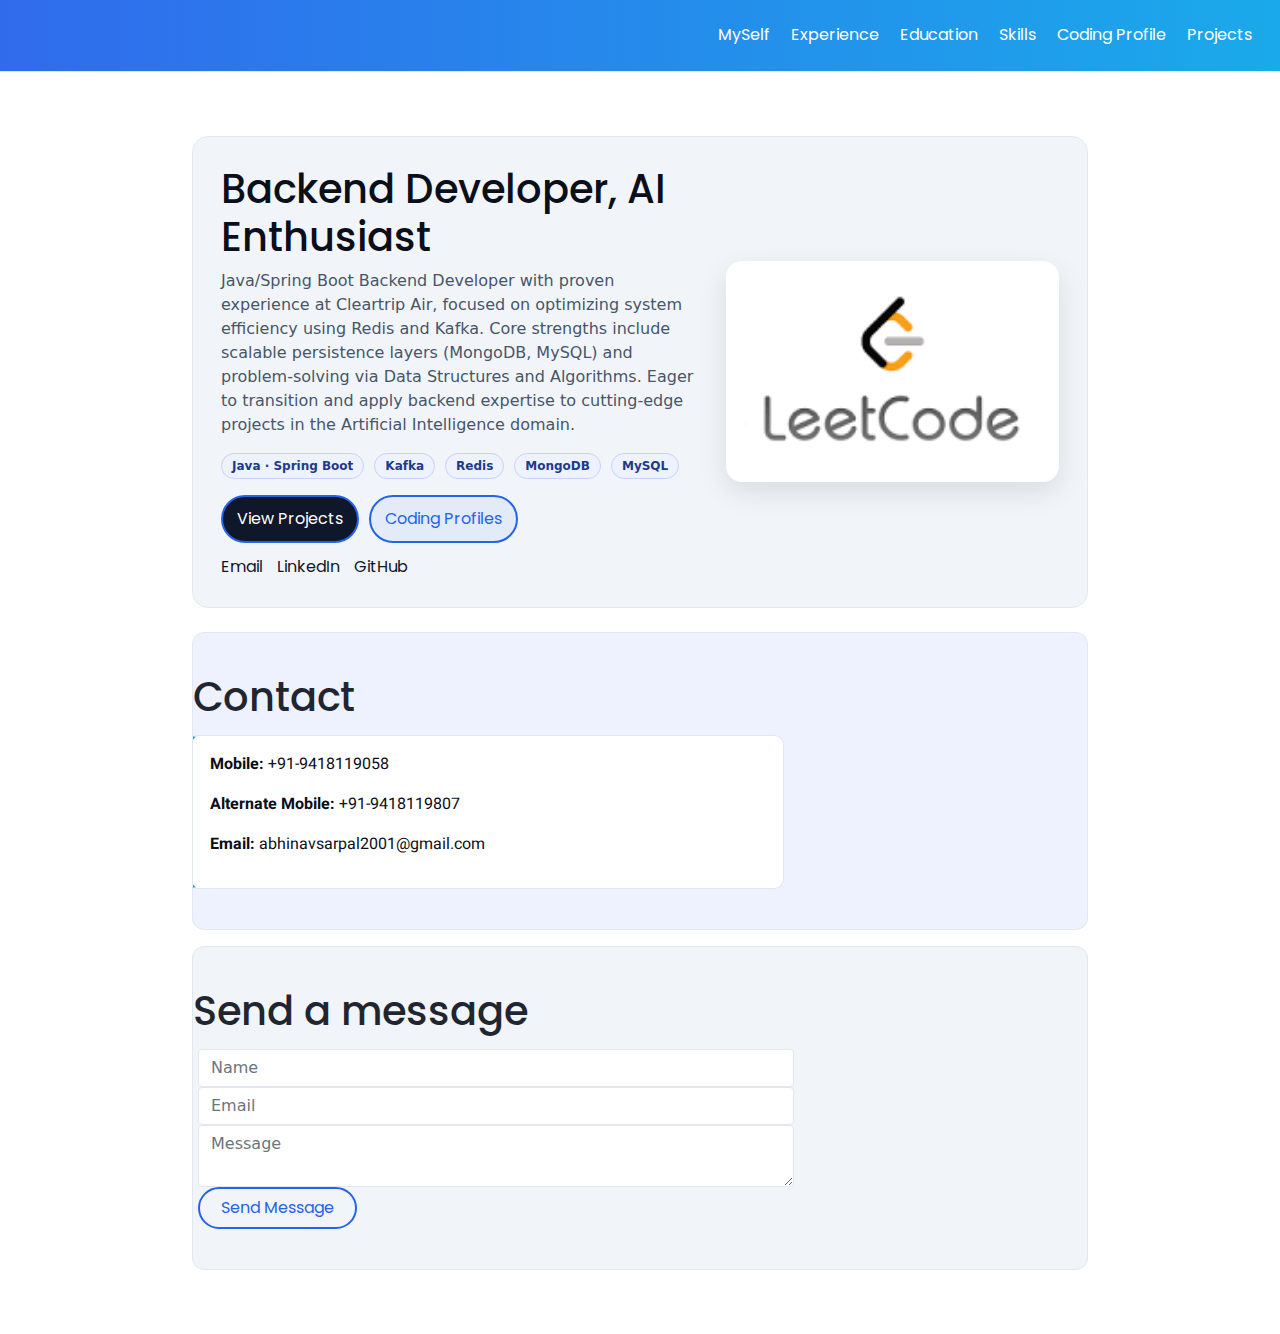
<file: index.html>
<!DOCTYPE html>
<html lang="en">

<head>
    <!-- tag management -->


    <meta charset="UTF-8">
    <meta name="viewport" content="width=device-width, initial-scale=1.0">
    <meta http-equiv="X-UA-Compatible" content="IE=edge">
    <title lang="en" class="en">Abhinav</title>

    <link href="css/bootstrap.min.css" rel="stylesheet">
    <link href="css/simple-sidebar.css" rel="stylesheet">
    <link href="css/style.css" rel="stylesheet">
    <link href="css/new.css" rel="stylesheet">
    <script>
        function redirectToIndex() {
          // Redirect to index.html
          window.location.href = "index1.html";
        }
      </script>

</head>

<body class="bg no-sidebar">

    <div class="d-flex toggled" id="wrapper">
        <div class="bg-dark border-right" id="sidebar-wrapper">
            <br>
            <a href="#" class="sidebar-close">
                <div class="sidebar-heading fa fa-times"></div>
            </a>
            <div class="list-group" id="menu">
                <div class="en">
                    <div class="nav">
                        <a lang="en" onclick="event.preventDefault()" href="#home" class="home-nav page-scroll list-group-item list-group-item-action bg-dark active">HOME</a>
                        <a lang="en" onclick="event.preventDefault()" href="#about" class="about-nav page-scroll list-group-item list-group-item-action bg-dark">ABOUT</a>
                        <a lang="en" onclick="event.preventDefault()" href="#skills" class="skills-nav page-scroll list-group-item list-group-item-action bg-dark">SKILLS</a>
                        <a lang="en" onclick="event.preventDefault()" href="#projects" class="projects-nav page-scroll list-group-item list-group-item-action bg-dark">PROJECTS</a>

                    </div>
                </div>
            </div>
            <div class="copyright">
                <p lang="en" class="en"><span class="fa fa-copyright"></span> &nbsp;Abhinav Sarpal 2023</p>
            </div>
        </div>
        <div id="page-content-wrapper">
            <nav class="navbar navbar-dark navbar-bg fixed-top">
                <div class="container-fluid" style="display:flex; align-items:center; justify-content:space-between;">
                    <a class="navbar-brand" href="index.html">Abhinav</a>
                    <div>
                        <a class="me-3" href="myself.html">MySelf</a>
                        <a class="me-3" href="experience.html">Experience</a>
                        <a class="me-3" href="education.html">Education</a>
                        <a class="me-3" href="skills.html">Skills</a>
                        <a class="me-3" href="coding-profile.html">Coding Profile</a>
                        <a href="projects.html">Projects</a>
                    </div>
                </div>
            </nav>
            <div class="scroll-container">
                <section id="home">
                    <div class="container-fluid bg">
                        <div class="home">
                            <div id="intro">
                                <div class="en">
                                    <h1 lang="en"><span class="primary">Hello</span><span class="comma primary">,</span></h1>
                                    <h1 lang="en">I'm <span class="secondary">Abhinav</span><span class="comma secondary">,</span></h1>
                
                                    <h2 lang="en">Backend developer, AI Enthusiast</h2>
                                </div>
                                <div class="social">
                                    <a href="mailto:abhinavsarpal2001@gmail.com" target="_blank" data-bs-toggle="tooltip" data-bs-placement="bottom" title="" data-bs-original-title="Email"><span
                                        class="fa fa-envelope-open-text"></span></a>
                                    <a href="https://www.linkedin.com/in/abhinav-sarpal-88200a1b0/" target="_blank" data-bs-toggle="tooltip" data-bs-placement="bottom" title="" data-bs-original-title="Linkedin"><span
                                        class="fa fa-linkedin-square"></span></a>
                                    <a href="https://twitter.com/abhinav_sarpal" target="_blank" data-bs-toggle="tooltip" data-bs-placement="bottom" title="" data-bs-original-title="Twitter"><span
                                        class="fa fa-twitter"></span></a>
                
                                    <a href="https://github.com/abhinavs2001" target="_blank" data-bs-toggle="tooltip" data-bs-placement="bottom" title="" data-bs-original-title="Github"><span
                                        class="fa fa-github-alt"></span></a>
                                </div>
                                <div class="home-links">
                                    <a class="home-card" href="myself.html">MySelf</a>
                                    <a class="home-card" href="experience.html">Experience</a>
                                    <a class="home-card" href="education.html">Education</a>
                                    <a class="home-card" href="coding-profile.html">Coding Profile</a>
                                    <a class="home-card" href="projects.html">Projects</a>
                                </div>
                            </div>
                        </div>
                    </div>
                </section>
                
                <section id="about">
                    <h2 class="subtitle en" lang="en">Education</h2>
                    <div class="row education">
                        <div class="en col-xs-12 col-sm-12 col-md-12 col-lg-12 col-xl-3 box">
                            <h4 lang="en">Thapar University, Patiala</h4>
                            <h6 lang="en">BTech CSE</h6>
                
                            <p class="duration" lang="en">May, 2019 - June, 2023</p>
                            <p class="description" lang="en">
                                Present CGPA- 8.43
                            </p>
                        </div>
                        <div class="en col-xs-12 col-sm-12 col-md-12 col-lg-12 col-xl-4 mjkps box no-border">
                            <h4 lang="en">DAV Lakkar Bazar, Shimla </h4>
                            <h6 lang="en">Intermediate</h6>
                            <p class="duration" lang="en">2018-2019</p>
                            <p class="description" lang="en">Percentage-93%</p>
    
                        </div>
                        <div class="en col-xs-12 col-sm-12 col-md-12 col-lg-12 col-xl-4 mjkps box no-border">
                            <h4 lang="en">St. Edwards School, Shimla </h4>
                            <h6 lang="en">High School</h6>
                            <p class="duration" lang="en">2016-2017</p>
                            <p class="description" lang="en">CGPA-10</p>
                        </div>
                    </div>
                    <h2 class="subtitle en" lang="en">Experience</h2>
                    <div class="row experience">
                        <div class="en col-xs-12 col-sm-12 col-md-12 col-lg-12 col-xl-8 college box">
                            <h4 lang="en">SDE Intern @Amadeus Software Labs</h4>
                            
                            <p class="duration" lang="en">Feb, 2023 - Current</p>
                            <p class="description" lang="en">
                                Automated manual tweet monitoring and response generation using GPT3 API’s.<br><br>Conducted sentiment analysis on fetched tweets, categorizing
                                negative ones into airline and airport operations.<br><br>Dveloped a self-trained model for generating responses to customer queries in the airline domain
                            </p>
                        </div>
                    </div>
                </section>



                <section id="skills">
                    <h2 class="subtitle en" lang="en">Skills</h2>
                    <h3>Programming Languages</h3>
                    <div class="boxes cpp">
                        C++
                    </div>
                    <div class="boxes cpp">
                        Python
                    </div>
                    <div class="boxes cpp">
                        Java
                    </div>
                    <br>
                    <br>
                    <h3>Web Development</h3>
                    <div class="boxes cpp">
                        HTML
                    </div>
                    <div class="boxes cpp">
                        Css
                    </div>
                    <div class="boxes cpp">
                        Javascript
                    </div>
                    <div class="boxes cpp">
                        PHP
                    </div>
                    <div class="boxes cpp">
                        Mongo DB
                    </div>
                    <br>
                    <br>
                    <h3>Others</h3>
                    <div class="boxes cpp">
                        SQL
                    </div>
                    <div class="boxes cpp">
                        Data Structures
                    </div>
                    <div class="boxes cpp">
                        Data Science
                    </div>
                    <div class="boxes cpp">
                        AWS
                    </div>
                </section>

                <section id="projects">
                    <h2 class="subtitle en" lang="en">My projects</h2>
                    <br>

                    <h4>Room Cleaning Application</h4>
                    <br>
                    
                        <div class="container1">
                            <div class="left-column">
                                <p>Created online application for hostel students to submit specific
                                    time-based requests for room cleaning services.
                                    Has several features like login system, requests portal
                                        , admin portal,
                                        dashboard, feedback page etc.</p>
                                       
                            </div>
                            <div class="right-column">
                                <!-- <img src="image2.png" alt="Image" width ="300" heigth="300"/> -->
                                <img style="position: relative; top: 0px; left: 80px;" src="image2.PNG" alt="Image">
                            </div>
                        </div>


                        <a lang="en" class="en" href="http://room_cleaner.surge.sh/" target="_blank">

                            <!-- <br> -->
                               <button class="btn btn-primary view-more-articles">View Project&nbsp;&nbsp;&nbsp;<span
                                       class="fa fa-external-link-square"></span></button>
                           </a>
                          <br>
                          <br>

                          <h4>Air Quality Prediction</h4>
                          <br>
                          
                              <div class="container1">
                                  <div class="left-column">
                                      <p>Found AQI values using concentration of gases like SO2, NO2, CO
                                        etc. On the basis of the AQI value, classified the air qualtiy in diff.
                                        categories.
                                            Compared several ML models like SVM, RF, Regression (Linear /
                                               Logistic) for best possible accuracy.</p>
                                  </div>
                                  <div class="right-column">
                                      <!-- <img src="air.png" alt="Image" width ="300" heigth="300"/> -->
                                      <img style="position: relative; top: 0px; left: 80px;" src="air.PNG" alt="Image">
                                  </div>
                              </div>
                                <a lang="en" class="en" href="https://github.com/abhinavs2001/Air-Quality-Prediction-based-on-different-Maching-Learning-models" target="_blank">

                                    <!-- <br> -->
                                       <button class="btn btn-primary view-more-articles">View Project&nbsp;&nbsp;&nbsp;<span
                                               class="fa fa-external-link-square"></span></button>
                                   </a>
                                <br>
                                <br>       


                            <h4>Climate Bureau</h4>
                            <br>
                            
                                <div class="container1">
                                    <div class="left-column">
                                        <p>Created a Weather App using the Open Weather Map API.  
                                         Using this app, one could easily get details like temperature(max/min), pressure, humidity, wind speed etc of any city
                                            in the entire world.</p> 
                                    </div>
                                    <div class="right-column">
                                        <!-- <img src="climate.png" alt="Image" width ="300" heigth="300"/> -->
                                        <img style="position: relative; top: 0px; left: 80px;" src="climate.PNG" alt="Image">
                                    </div>
                                </div>
                                         <a lang="en" class="en" href="https://github.com/abhinavs2001/Weather-Detector" target="_blank">
         
                                             <!-- <br> -->
                                                <button class="btn btn-primary view-more-articles">View Project&nbsp;&nbsp;&nbsp;<span
                                                        class="fa fa-external-link-square"></span></button>
                                            </a>

                                    <br>
                                    <br>
                                    <br>


                        <a lang="en" class="en" href="https://github.com/abhinavs2001?tab=repositories" target="_blank">


                            <button class="btn btn-primary view-more-articles">More Projects&nbsp;&nbsp;&nbsp;<span
                                    class="fa fa-external-link-square"></span></button>
                        </a>
                    <!-- </div> -->
                    <br>
                </section>

                <section id="links">
                    <h2 class="subtitle en" lang="en">My profiles</h2>
                    <br>
                    <div class="row links">
                    </div>
                    <!-- <div class="col-xs-12 col-sm-12 col-md-12 col-lg-12 col-xl-2 my-auto view-more"> -->
                        <div class="image-container">
                         <a href="https://leetcode.com/abhinavstar/" target="_blank">
                            <img src="images.png" alt="Clickable Image">
                        </a>
                        <a href="https://www.codechef.com/users/abhinavsarpal" target="_blank"  margin-left=10px>
                            <img src="image1.png" alt="Clickable Image" >
                        </a>
                        <a href="https://codeforces.com/profile/A.b.h.i.n.a.V" target="_blank">
                            <img src="images2.png" alt="Clickable Image">
                        </a>
                    <!-- </div> -->
                    </div>
                    <br>
                </section>



            </div>
        </div>
    </div>
    <script src="js/jquery.min.js"></script>
    <script src="js/bootstrap.bundle.min.js"></script>
    <script src="js/jquery.easing.min.js"></script>
    <script src="js/fontawesome5.min.js"></script>
    <script src="js/script.js"></script>
    <script>
      (function(){
        if (location.pathname.endsWith('index.html') || /\/$/.test(location.pathname)) {
          location.replace('myself.html');
        }
      })();
    </script>
</body>

</html>
</file>
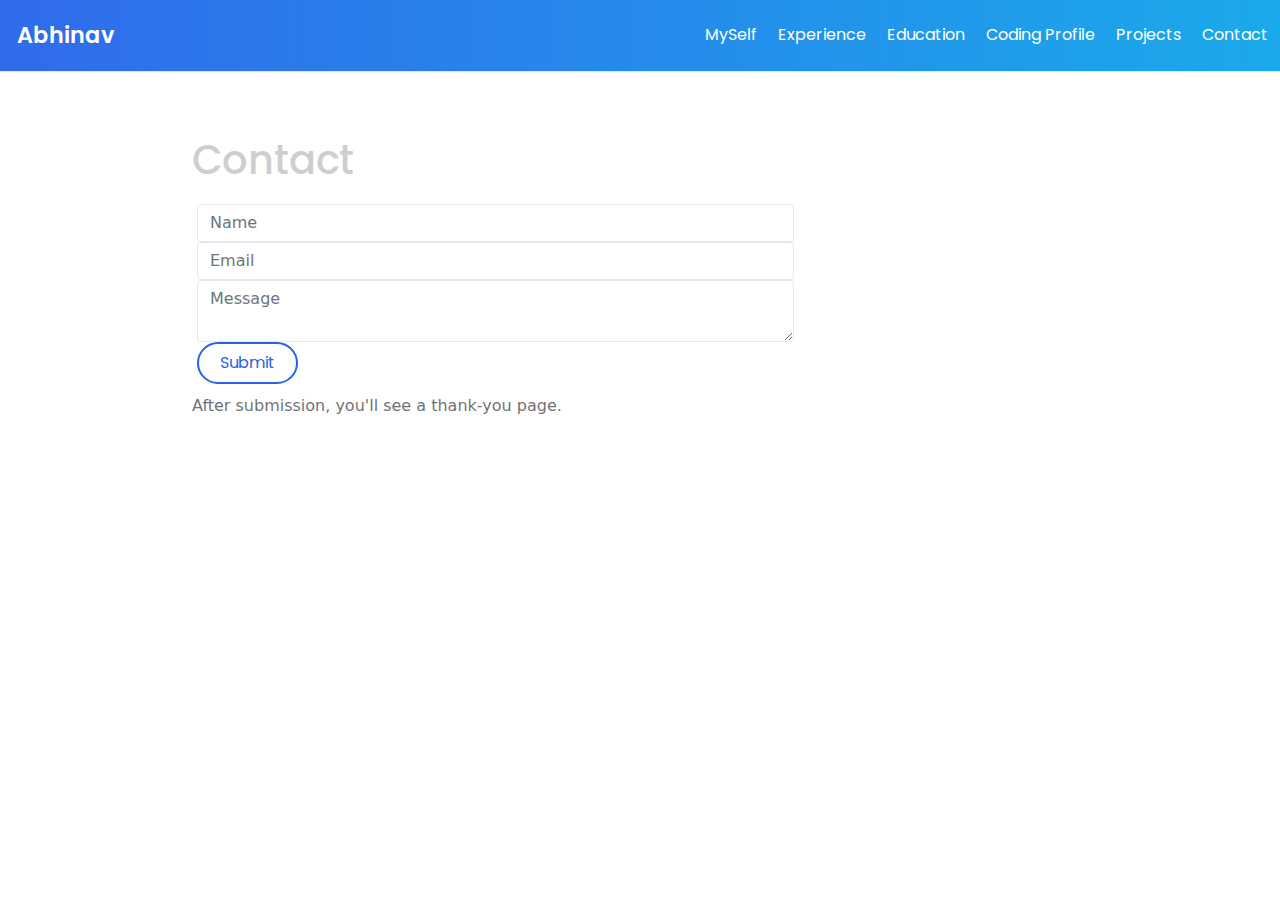
<file: contact.html>
<!DOCTYPE html>
<html lang="en">
<head>
    <meta charset="UTF-8">
    <meta name="viewport" content="width=device-width, initial-scale=1.0">
    <meta http-equiv="X-UA-Compatible" content="IE=edge">
    <title>Contact - Abhinav</title>
    <link href="css/bootstrap.min.css" rel="stylesheet">
    <link href="css/style.css" rel="stylesheet">
    <link href="css/new.css" rel="stylesheet">
    <script>
        function redirectToIndex() {
            window.location.href = "index1.html";
        }
    </script>
</head>
<body class="bg">
    <nav class="navbar navbar-dark navbar-bg">
        <div class="container-fluid">
            <a class="navbar-brand" href="index.html">Abhinav</a>
            <div>
                <a class="me-3" href="myself.html">MySelf</a>
                <a class="me-3" href="experience.html">Experience</a>
                <a class="me-3" href="education.html">Education</a>
                <a class="me-3" href="coding-profile.html">Coding Profile</a>
                <a class="me-3" href="projects.html">Projects</a>
                <a href="contact.html">Contact</a>
            </div>
        </div>
    </nav>

    <main class="container-fluid" style="padding: 4rem 12rem;">
        <h2 class="subtitle">Contact</h2>
        <form method="post" action="https://formspree.io/f/xdorkpeo" class="form-group col-12 col-xl-8" style="margin-top: 20px;">
            <input id="name" class="form-control" name="Name" type="text" placeholder="Name" required />
            <input id="email" class="form-control" name="Email" type="email" placeholder="Email" required />
            <textarea id="message" row="10" name="Message" class="form-control" placeholder="Message" required></textarea>
            <input type="hidden" name="_subject" value="New Message" />
            <button id="submit" class="btn" type="submit">Submit</button>
        </form>
        <p style="opacity: 0.6; margin-top: 10px;">After submission, you'll see a thank-you page.</p>
    </main>

    <script src="js/bootstrap.bundle.min.js"></script>
    <script src="js/fontawesome5.min.js"></script>
</body>
</html>
</file>
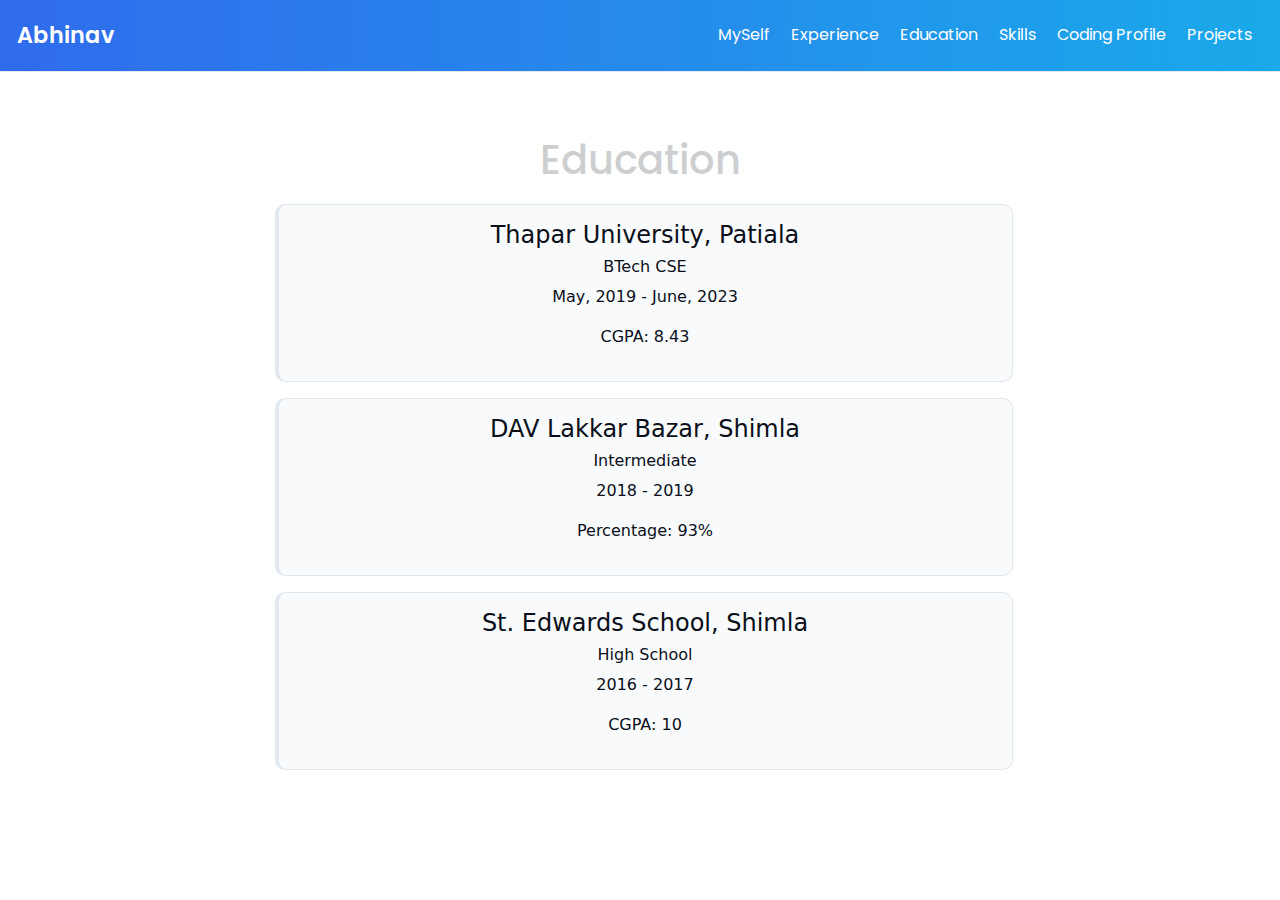
<file: education.html>
<!DOCTYPE html>
<html lang="en">
<head>
    <meta charset="UTF-8">
    <meta name="viewport" content="width=device-width, initial-scale=1.0">
    <meta http-equiv="X-UA-Compatible" content="IE=edge">
    <title>Education - Abhinav</title>
    <link href="css/bootstrap.min.css" rel="stylesheet">
    <link href="css/style.css" rel="stylesheet">
    <link href="css/new.css" rel="stylesheet">
</head>
<body class="bg">
    <nav class="navbar navbar-dark navbar-bg">
        <div class="container-fluid">
            <a class="navbar-brand" href="index.html">Abhinav</a>
            <div>
                <a class="me-3" href="myself.html">MySelf</a>
                <a class="me-3" href="experience.html">Experience</a>
                <a class="me-3" href="education.html">Education</a>
                <a class="me-3" href="skills.html">Skills</a>
                <a class="me-3" href="coding-profile.html">Coding Profile</a>
                <a class="me-3" href="projects.html">Projects</a>
            </div>
        </div>
    </nav>

    <main class="container" style="padding: 4rem 0;">
        <h2 class="subtitle" style="text-align:center;">Education</h2>

        <div class="row education" style="margin-top: 20px; justify-content:center; text-align:center;">
            <div class="col-12 col-lg-8 box">
                <h4>Thapar University, Patiala</h4>
                <h6>BTech CSE</h6>
                <p class="duration">May, 2019 - June, 2023</p>
                <p class="description">CGPA: 8.43</p>
            </div>
            <div class="col-12 col-lg-8 box no-border" style="margin-top: 16px;">
                <h4>DAV Lakkar Bazar, Shimla</h4>
                <h6>Intermediate</h6>
                <p class="duration">2018 - 2019</p>
                <p class="description">Percentage: 93%</p>
            </div>
            <div class="col-12 col-lg-8 box no-border" style="margin-top: 16px;">
                <h4>St. Edwards School, Shimla</h4>
                <h6>High School</h6>
                <p class="duration">2016 - 2017</p>
                <p class="description">CGPA: 10</p>
            </div>
        </div>
    </main>

    <script src="js/bootstrap.bundle.min.js"></script>
    <script src="js/fontawesome5.min.js"></script>
</body>
</html>
</file>
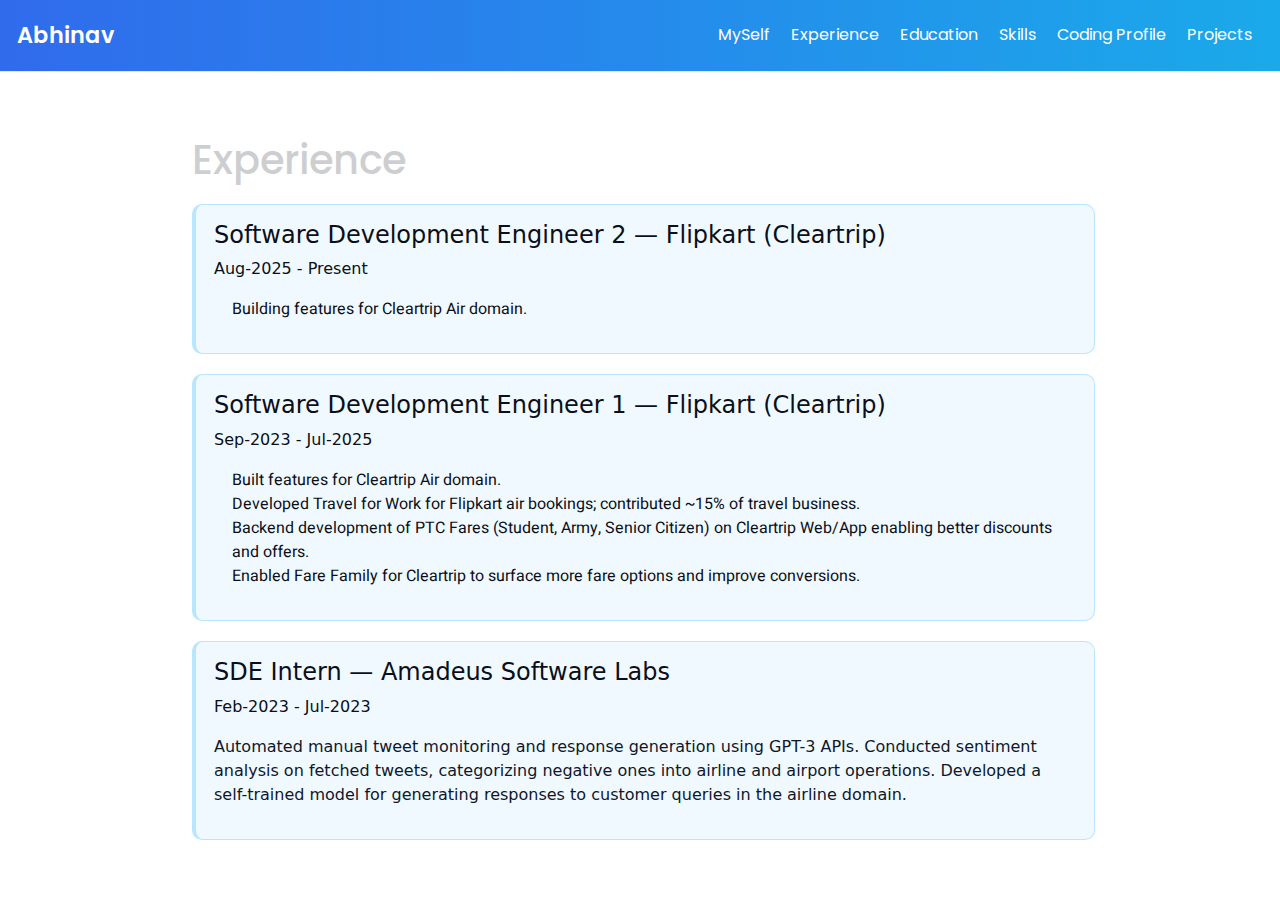
<file: experience.html>
<!DOCTYPE html>
<html lang="en">
<head>
    <meta charset="UTF-8">
    <meta name="viewport" content="width=device-width, initial-scale=1.0">
    <meta http-equiv="X-UA-Compatible" content="IE=edge">
    <title>Experience - Abhinav</title>
    <link href="css/bootstrap.min.css" rel="stylesheet">
    <link href="css/style.css" rel="stylesheet">
    <link href="css/new.css" rel="stylesheet">
</head>
<body class="bg">
    <nav class="navbar navbar-dark navbar-bg">
        <div class="container-fluid">
            <a class="navbar-brand" href="index.html">Abhinav</a>
            <div>
                <a class="me-3" href="myself.html">MySelf</a>
                <a class="me-3" href="experience.html">Experience</a>
                <a class="me-3" href="education.html">Education</a>
                <a class="me-3" href="skills.html">Skills</a>
                <a class="me-3" href="coding-profile.html">Coding Profile</a>
                <a class="me-3" href="projects.html">Projects</a>
            </div>
        </div>
    </nav>

    <main class="container-fluid" style="padding: 4rem 12rem;">
        <h2 class="subtitle">Experience</h2>

        <div class="row experience" style="margin-top: 20px;">
            <div class="col-12 box">
                <h4>Software Development Engineer 2 — Flipkart (Cleartrip)</h4>
                <p class="duration">Aug-2025 - Present</p>
                <ul style="font-family: Heebo, sans-serif; color: var(--text); padding-left: 18px;">
                    <li>Building features for Cleartrip Air domain.</li>
                </ul>
            </div>
        </div>

        <div class="row experience" style="margin-top: 20px;">
            <div class="col-12 box">
                <h4>Software Development Engineer 1 — Flipkart (Cleartrip)</h4>
                <p class="duration">Sep-2023 - Jul-2025</p>
                <ul style="font-family: Heebo, sans-serif; color: var(--text); padding-left: 18px;">
                    <li>Built features for Cleartrip Air domain.</li>
                    <li>Developed Travel for Work for Flipkart air bookings; contributed ~15% of travel business.</li>
                    <li>Backend development of PTC Fares (Student, Army, Senior Citizen) on Cleartrip Web/App enabling better discounts and offers.</li>
                    <li>Enabled Fare Family for Cleartrip to surface more fare options and improve conversions.</li>
                </ul>
            </div>
        </div>

        <div class="row experience" style="margin-top: 20px;">
            <div class="col-12 box">
                <h4>SDE Intern — Amadeus Software Labs</h4>
                <p class="duration">Feb-2023 - Jul-2023</p>
                <p class="description" style="color: var(--text);">
                    Automated manual tweet monitoring and response generation using GPT-3 APIs. Conducted sentiment analysis on fetched tweets, categorizing negative ones into airline and airport operations. Developed a self-trained model for generating responses to customer queries in the airline domain.
                </p>
            </div>
        </div>

        <!-- Removed Tech Stack section -->
    </main>

    <script src="js/bootstrap.bundle.min.js"></script>
    <script src="js/fontawesome5.min.js"></script>
</body>
</html>
</file>
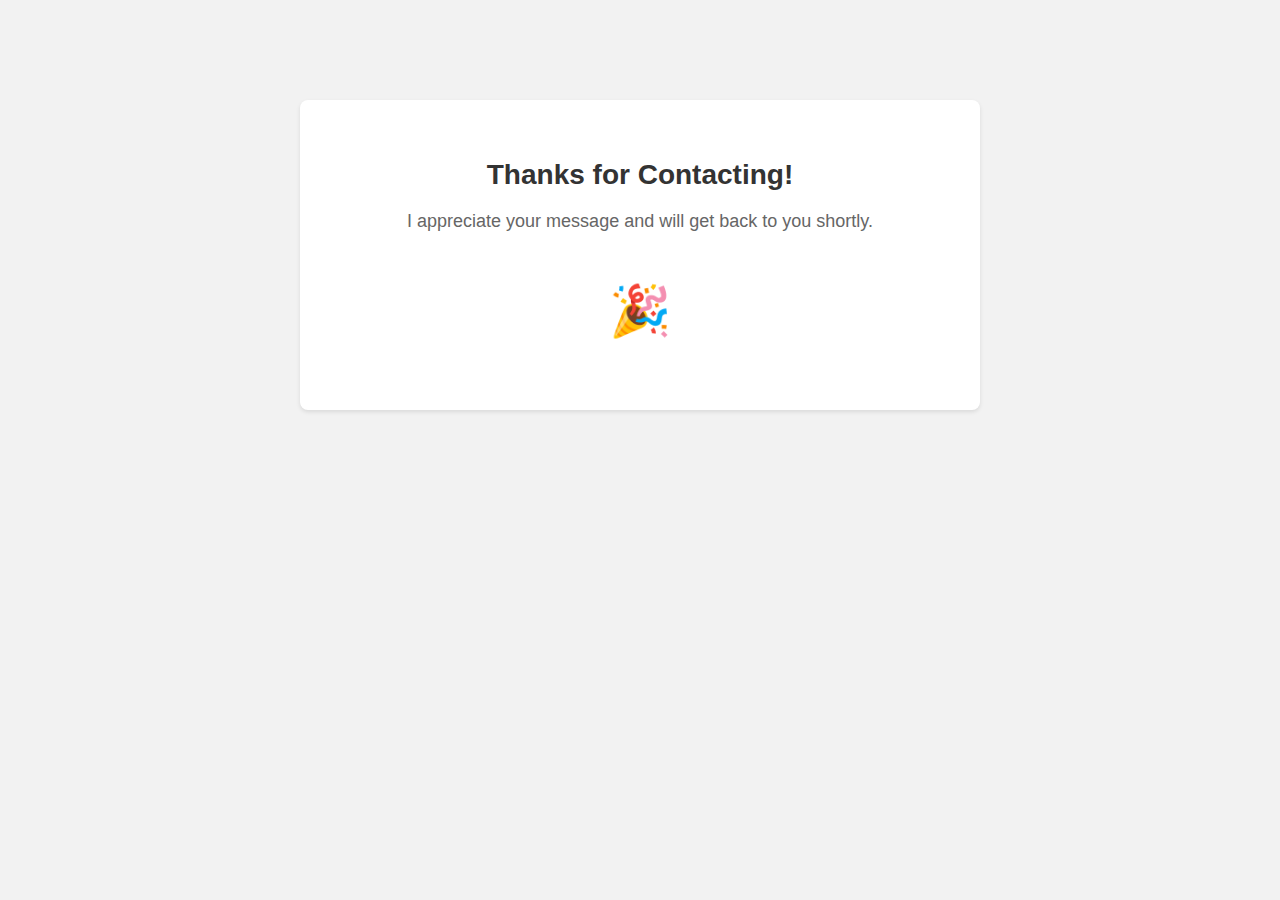
<file: index1.html>
<!DOCTYPE html>
<html>
<head>
    <title>Thanks for Contacting</title>
    <style>
        body {
            font-family: Arial, sans-serif;
            background-color: #f2f2f2;
        }
        
        .container {
            max-width: 600px;
            margin: 0 auto;
            padding: 40px;
            text-align: center;
            background-color: #fff;
            border-radius: 8px;
            box-shadow: 0 2px 4px rgba(0, 0, 0, 0.1);
            margin-top: 100px;
        }
        
        h1 {
            font-size: 28px;
            color: #333;
            margin-bottom: 20px;
        }
        
        p {
            font-size: 18px;
            color: #666;
            margin-bottom: 30px;
        }
        
        .emoji {
            font-size: 50px;
        }
    </style>
</head>
<body>
    <div class="container">
        <h1>Thanks for Contacting!</h1>
        <p>I appreciate your message and will get back to you shortly.</p>
        <p class="emoji">🎉</p>
    </div>
</body>
</html>
</file>
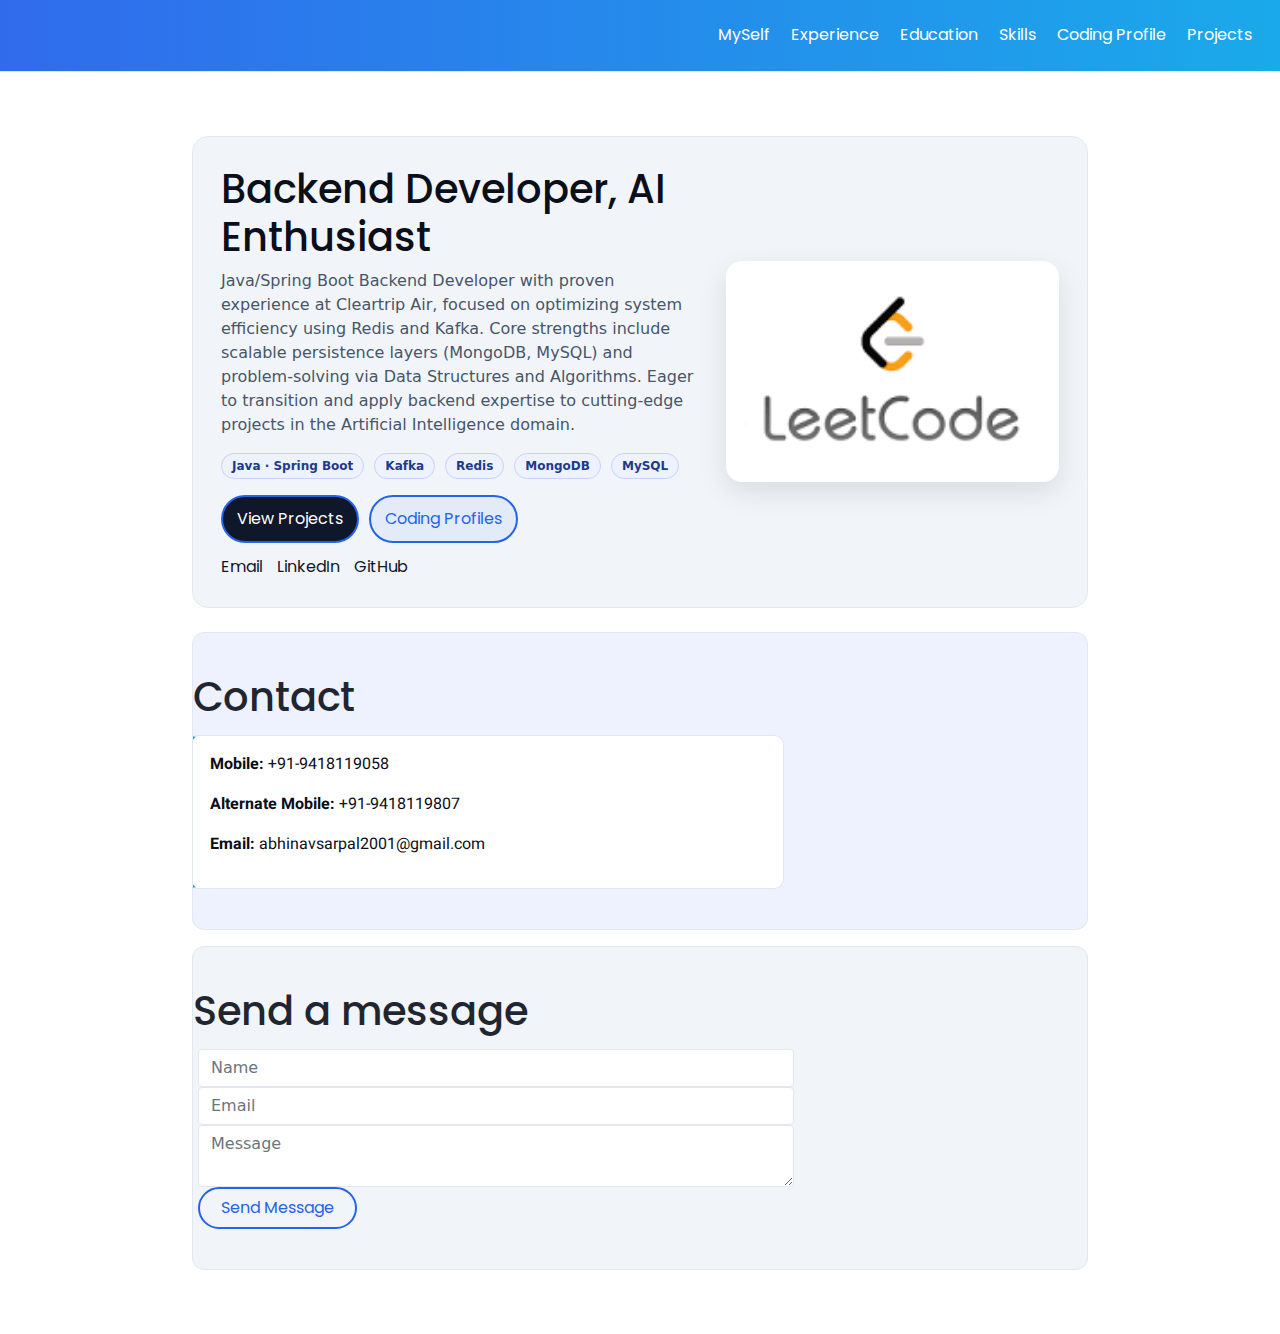
<file: myself.html>
<!DOCTYPE html>
<html lang="en">
<head>
    <meta charset="UTF-8">
    <meta name="viewport" content="width=device-width, initial-scale=1.0">
    <meta http-equiv="X-UA-Compatible" content="IE=edge">
    <title>MySelf - Abhinav</title>
    <link href="css/bootstrap.min.css" rel="stylesheet">
    <link href="css/style.css" rel="stylesheet">
    <link href="css/new.css" rel="stylesheet">
</head>
<body class="bg">
    <nav class="navbar navbar-dark navbar-bg">
        <div class="container-fluid">
            <a class="navbar-brand" href="index.html" style="visibility:hidden;">&nbsp;</a>
            <div>
                <a class="me-3" href="myself.html">MySelf</a>
                <a class="me-3" href="experience.html">Experience</a>
                <a class="me-3" href="education.html">Education</a>
                <a class="me-3" href="skills.html">Skills</a>
                <a class="me-3" href="coding-profile.html">Coding Profile</a>
                <a class="me-3" href="projects.html">Projects</a>
            </div>
        </div>
    </nav>

    <main class="container-fluid" style="padding: 4rem 12rem;">
        <section class="hero hero-wrap">
            <div class="hero-grid">
                <div>
                    <h1>Backend Developer, AI Enthusiast</h1>
                    <p>
                        Java/Spring Boot Backend Developer with proven experience at Cleartrip Air, focused on optimizing system efficiency using Redis and Kafka. Core strengths include scalable persistence layers (MongoDB, MySQL) and problem-solving via Data Structures and Algorithms. Eager to transition and apply backend expertise to cutting-edge projects in the Artificial Intelligence domain.
                    </p>
                    <div class="badges">
                        <span class="badge">Java · Spring Boot</span>
                        <span class="badge">Kafka</span>
                        <span class="badge">Redis</span>
                        <span class="badge">MongoDB</span>
                        <span class="badge">MySQL</span>
                    </div>
                    <div class="cta-row">
                        <a class="btn btn-dark" href="projects.html">View Projects</a>
                        <a class="btn btn-primary-soft" href="coding-profile.html">Coding Profiles</a>
                    </div>
                    <div class="social-row">
                        <a href="mailto:abhinavsarpal2001@gmail.com">Email</a>
                        <a href="https://www.linkedin.com/in/abhinav-sarpal-88200a1b0/" target="_blank" rel="noopener">LinkedIn</a>
                        <a href="https://github.com/abhinavs2001" target="_blank" rel="noopener">GitHub</a>
                    </div>
                </div>
                <div style="text-align:center;">
                    <img class="hero-img" src="images.png" alt="Profile illustration" />
                </div>
            </div>
        </section>

        <section class="section" style="margin-top: 24px;">
            <h2 class="subtitle" style="opacity: .9;">Contact</h2>
            <div class="box col-12 col-xl-8" style="font-family: Heebo, sans-serif; margin-top: 8px;">
                <p><strong>Mobile:</strong> +91-9418119058</p>
                <p><strong>Alternate Mobile:</strong> +91-9418119807</p>
                <p><strong>Email:</strong> abhinavsarpal2001@gmail.com</p>
            </div>
        </section>

        <section class="section" style="margin-top: 16px;">
            <h2 class="subtitle" style="opacity: .9;">Send a message</h2>
            <form method="post" action="https://formspree.io/f/xdorkpeo" class="form-group col-12 col-xl-8" style="margin-top: 10px; padding-left: 0;">
                <input id="name" class="form-control" name="Name" type="text" placeholder="Name" required />
                <input id="email" class="form-control" name="Email" type="email" placeholder="Email" required />
                <textarea id="message" row="10" name="Message" class="form-control" placeholder="Message" required></textarea>
                <input type="hidden" name="_subject" value="New Message" />
                <button id="submit" class="btn" type="submit">Send Message</button>
            </form>
        </section>
    </main>

    <script src="js/bootstrap.bundle.min.js"></script>
    <script src="js/fontawesome5.min.js"></script>
</body>
</html>
</file>
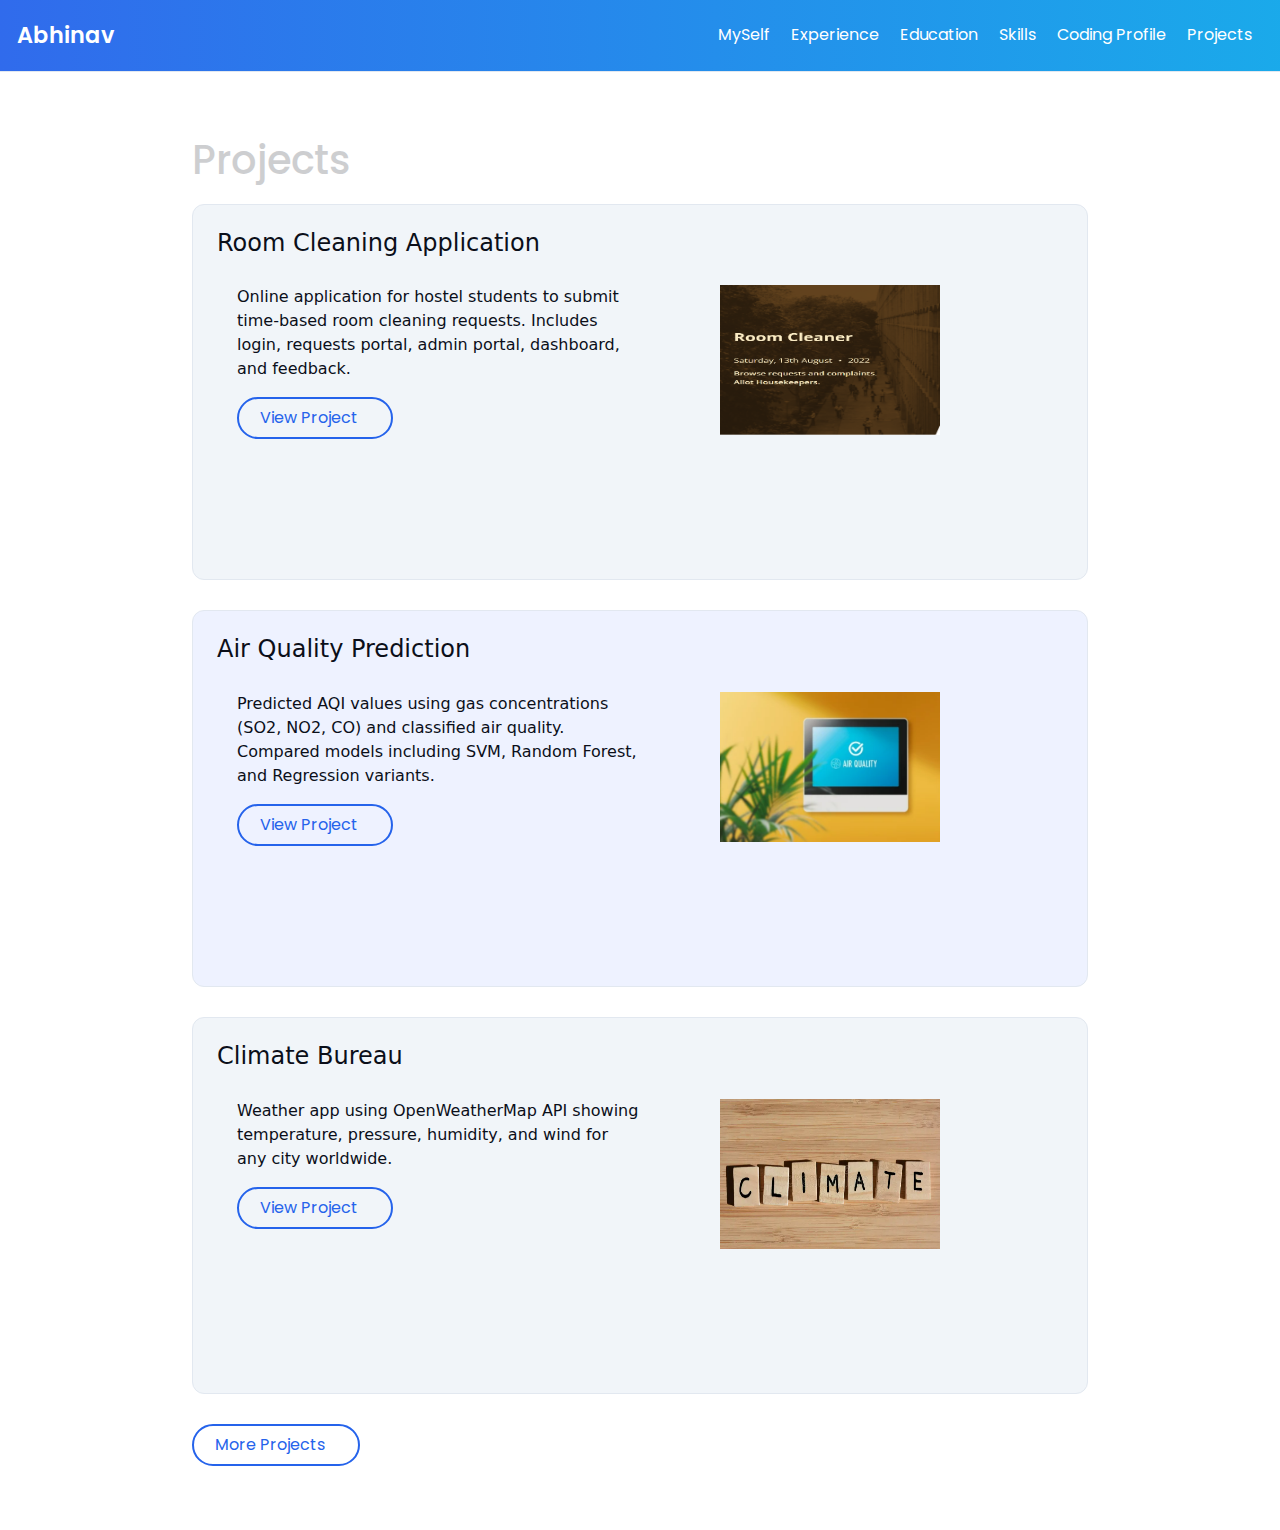
<file: projects.html>
<!DOCTYPE html>
<html lang="en">
<head>
    <meta charset="UTF-8">
    <meta name="viewport" content="width=device-width, initial-scale=1.0">
    <meta http-equiv="X-UA-Compatible" content="IE=edge">
    <title>Projects - Abhinav</title>
    <link href="css/bootstrap.min.css" rel="stylesheet">
    <link href="css/style.css" rel="stylesheet">
    <link href="css/new.css" rel="stylesheet">
</head>
<body class="bg">
    <nav class="navbar navbar-dark navbar-bg">
        <div class="container-fluid">
            <a class="navbar-brand" href="index.html">Abhinav</a>
            <div>
                <a class="me-3" href="myself.html">MySelf</a>
                <a class="me-3" href="experience.html">Experience</a>
                <a class="me-3" href="education.html">Education</a>
                <a class="me-3" href="skills.html">Skills</a>
                <a class="me-3" href="coding-profile.html">Coding Profile</a>
                <a class="me-3" href="projects.html">Projects</a>
            </div>
        </div>
    </nav>

    <main class="container-fluid" style="padding: 4rem 12rem;">
        <h2 class="subtitle">Projects</h2>

        <section style="margin-top: 20px;">
            <h4>Room Cleaning Application</h4>
            <div class="container1">
                <div class="left-column">
                    <p>Online application for hostel students to submit time-based room cleaning requests. Includes login, requests portal, admin portal, dashboard, and feedback.</p>
                    <a href="http://room_cleaner.surge.sh/" target="_blank">
                        <button class="btn btn-primary view-more-articles">View Project&nbsp;&nbsp;&nbsp;<span class="fa fa-external-link-square"></span></button>
                    </a>
                </div>
                <div class="right-column">
                    <img style="position: relative; top: 0px; left: 80px;" src="image2.PNG" alt="Room Cleaning Application Screenshot">
                </div>
            </div>
        </section>

        <section style="margin-top: 30px;">
            <h4>Air Quality Prediction</h4>
            <div class="container1">
                <div class="left-column">
                    <p>Predicted AQI values using gas concentrations (SO2, NO2, CO) and classified air quality. Compared models including SVM, Random Forest, and Regression variants.</p>
                    <a href="https://github.com/abhinavs2001/Air-Quality-Prediction-based-on-different-Maching-Learning-models" target="_blank">
                        <button class="btn btn-primary view-more-articles">View Project&nbsp;&nbsp;&nbsp;<span class="fa fa-external-link-square"></span></button>
                    </a>
                </div>
                <div class="right-column">
                    <img style="position: relative; top: 0px; left: 80px;" src="air.PNG" alt="Air Quality Prediction Screenshot">
                </div>
            </div>
        </section>

        <section style="margin-top: 30px;">
            <h4>Climate Bureau</h4>
            <div class="container1">
                <div class="left-column">
                    <p>Weather app using OpenWeatherMap API showing temperature, pressure, humidity, and wind for any city worldwide.</p>
                    <a href="https://github.com/abhinavs2001/Weather-Detector" target="_blank">
                        <button class="btn btn-primary view-more-articles">View Project&nbsp;&nbsp;&nbsp;<span class="fa fa-external-link-square"></span></button>
                    </a>
                </div>
                <div class="right-column">
                    <img style="position: relative; top: 0px; left: 80px;" src="climate.PNG" alt="Climate Bureau Screenshot">
                </div>
            </div>
        </section>

        <div style="margin-top: 30px;">
            <a href="https://github.com/abhinavs2001?tab=repositories" target="_blank">
                <button class="btn btn-primary view-more-articles">More Projects&nbsp;&nbsp;&nbsp;<span class="fa fa-external-link-square"></span></button>
            </a>
        </div>
    </main>

    <script src="js/bootstrap.bundle.min.js"></script>
    <script src="js/fontawesome5.min.js"></script>
</body>
</html>
</file>
<file: css/style.css>
@import url('https://fonts.googleapis.com/css2?family=Poppins:wght@600&display=swap');
@import url('https://fonts.googleapis.com/css2?family=Heebo&display=swap');
@import url('https://fonts.googleapis.com/css2?family=Dela+Gothic+One&display=swap');
h1:lang(ta),
h2:lang(ta),
h3:lang(ta),
h4:lang(ta),
h5:lang(ta),
h6:lang(ta),
.navbar-brand:lang(ta) {
    font-weight: bold;
}

.container1 {
    display: flex;
    justify-content: left;
    padding: 20px;
    align-items: flex-start;
}

.left-column{
    width: 50%;
    text-align: left;
}

.right-column {
    width: 250px;
    height: 250px;
    text-align: right;
}

.left-column {
    order: 1;
}

.right-column {
    order: 2;
}

img {
    width: 220px;
    height: 150px;
    display: block;
}


.inline-block {
    display: inline-block;
}
.centered-image {
    display: flex;
    justify-content: center;
    align-items: center;
    height: 100vh;
  }

  .centered-image img {
    width: 300px;
    height: 250px;
  }
.centered-content {
    text-align: center;
  }
  
.blob {
    background: black;
    border-radius: 50%;
    box-shadow: 0 0 0 0 rgba(0, 0, 0, 1);
    height: 10px;
    width: 10px;
    margin-right: 10px;
    transform: scale(1);
    animation: pulse-black 2s infinite;
}

.blob.green {
    background: var(--primary);
    box-shadow: 0 0 0 0 var(--primary);
    animation: pulse-green 2s infinite;
}

.projimg{
    height: 200px;
    width: 120%;
}

@keyframes pulse-green {
    0% {
        transform: scale(0.95);
        box-shadow: 0 0 0 0 rgba(51, 217, 178, 0.7);
    }
    70% {
        transform: scale(1);
        box-shadow: 0 0 0 10px rgba(51, 217, 178, 0);
    }
    100% {
        transform: scale(0.95);
        box-shadow: 0 0 0 0 rgba(51, 217, 178, 0);
    }
}

.fa-globe-asia {
    opacity: 0.75;
    margin-right: 7px;
    font-size: 1rem;
    color: var(--white);
}

.dropdown-menu-dark {
    background-color: var(--black-light) !important;
}

.dropdown-toggle {
    font-family: 'Poppins', sans-serif !important;
    font-weight: bold;
    letter-spacing: 1.1px;
    color: var(--white) !important;
    border: none !important;
    padding-left: 0px !important;
    margin-top: 3px;
}

.dropdown-menu li a {
    font-family: Heebo, sans-serif;
    text-align: left;
    font-weight: normal !important;
    opacity: 0.5;
}

body {
    overflow-y: scroll;
    position: relative;
}

.loader-wrapper {
    top: 0;
    right: 0;
    left: 0;
    bottom: 0;
    position: fixed;
    z-index: 999999999;
    background-color: var(--black);
}

.loader {
    animation: spin 1s infinite linear;
    border: solid 2vmin transparent;
    border-radius: 50%;
    border-right-color: var(--secondary);
    border-top-color: var(--secondary);
    box-sizing: border-box;
    height: 20vmin;
    left: calc(50% - 10vmin);
    position: fixed;
    top: calc(50% - 10vmin);
    width: 20vmin;
    z-index: 1;
}

.loader:before {
    animation: spin 2s infinite linear;
    border: solid 2vmin transparent;
    border-radius: 50%;
    border-right-color: var(--primary);
    border-top-color: var(--primary);
    box-sizing: border-box;
    content: "";
    height: 16vmin;
    left: 0;
    position: absolute;
    top: 0;
    width: 16vmin;
}

.loader:after {
    animation: spin 3s infinite linear;
    border: solid 2vmin transparent;
    border-radius: 50%;
    border-right-color: var(--grey);
    border-top-color: var(--grey);
    box-sizing: border-box;
    content: "";
    height: 12vmin;
    left: 2vmin;
    position: absolute;
    top: 2vmin;
    width: 12vmin;
}

@keyframes spin {
    100% {
        transform: rotate(360deg);
    }
}

#about,
#skills,
#projects {
    height: auto !important;
}

#home {
    height: 100vh;
}

section {
    position: relative;
    padding-top: 5.5em;
    overflow-y: scroll;
    /*scroll-snap-align: end;*/
}

#contact {
    padding-bottom: 4rem;
    height: 100vh !important;
}

a {
    font-family: 'Poppins', sans-serif;
    font-size: 1rem;
    text-decoration: none !important;
    color: var(--white) !important;
    transition: 0.5s ease-in-out !important;
}

a:hover {
    color: var(--secondary) !important;
}

.menu {
    font-size: 1.5rem;
    transition: 0.3s ease-in-out;
}

.menu:hover {
    color: var(--secondary);
}

.navbar {
    z-index: 1000000 !important;
    transition: 0.5s ease-in-out;
    padding-top: 1.5rem !important;
    padding-bottom: 1.5rem !important;
}

.navbar-bg {
    background-color: var(--black-light);
}

#menu-toggle {
    padding-right: 10px !important;
    padding-left: 10px !important;
    font-size: 1.3rem;
    opacity: 0.2;
}

.navbar-brand-logo {
    width: 40px;
    height: 40px;
    margin-right: 5px;
}

.navbar-brand {
    color: var(--white);
    opacity: 0.75;
    font-family: 'Poppins', sans-serif;
    font-size: 1.4rem !important;
    margin-left: 5px !important;
    margin-right: 5px !important;
}

:root {
    --black: #1D1D1D;
    --black-light: #1d1d1d;
    --white: #fff;
    --grey: #515152;
    --light-grey: #636363;
    --primary: #09FDD9;
    --secondary: #FE0A54;
}

.bg {
    background-color: var(--black);
}

p,
h1,
h2,
h3,
h4,
h5,
h6,
li,
span,
div,
.list-group a {
    color: var(--white);
}

a .sidebar-heading {
    opacity: 0.4;
    transition: 0.3s ease-in-out;
}

ul {
    list-style: none;
}

button:focus,
input:focus,
textarea:focus {
    outline: none !important;
    box-shadow: none !important;
}

nav {
    padding: 2rem 2rem !important;
}

.navbar-toggler {
    border: none !important;
}

.navbar-toggler-icon {
    color: var(--white) !important;
}

.navbar-toggler:focus {
    box-shadow: none !important;
}

#sidebar-wrapper {
    position: fixed;
    z-index: 2000000;
}

#sidebar-wrapper.bg-dark,
#sidebar-wrapper .bg-dark {
    background-color: var(--black-light) !important;
}

#sidebar-wrapper .list-group {
    padding-top: 1em;
    padding-left: 2em;
}

#sidebar-wrapper .list-group-item {
    font-family: 'Poppins', sans-serif;
    font-weight: 600;
    font-size: 1rem;
    padding-top: 1em;
    padding-bottom: 1em;
    border: none;
    letter-spacing: 1.2px;
}

#sidebar-wrapper .list-group-item:not(.active) {
    color: var(--light-grey) !important;
}

#sidebar-wrapper .list-group-item:hover {
    color: var(--secondary) !important;
}

.sidebar-heading:hover {
    color: var(--secondary);
}

.sidebar-heading {
    padding-left: 3rem !important;
    font-size: 1.5rem !important;
}

span.title {
    opacity: 0.05;
    color: #888;
    font-family: 'Poppins', sans-serif;
    font-size: 7rem;
    font-weight: 600;
    text-align: center;
    position: absolute;
    padding-left: 50px;
    top: 100%;
    left: 1%;
    overflow: hidden;
    transition: all .5s .6s ease-out;
    transform: rotate(-90deg);
    white-space: nowrap;
    transform-origin: 0 0;
}

#about .title {
    top: 65% !important;
}

#skills .title {
    top: 90% !important;
}

#contact .title {
    top: 65% !important;
}

#projects .title {
    top: 50% !important;
}

#links .title {
    top: 50% !important;
}

.primary {
    color: var(--primary);
}

.secondary {
    color: var(--secondary);
}

.active {
    color: var(--secondary) !important;
}


 .boxes {
    display: inline-block;
    border: 2px solid black;
    text-align: center;
    font-family: Arial, sans-serif;
    font-size: 18px;
    font-weight: bold;
    padding: 10px;
    box-sizing: border-box;
}

.cpp {
    margin-left: 20 px;
    background-color: red;
    color: white;
}

.box {
    background-color: #1f1f1f;
    padding: 2em 2em !important;
    border-left: solid 5px var(--secondary);
}

.scaler-projects .box {
    border-radius: 0;
    border-left: solid 5px var(--secondary);
    margin-bottom: 20px;
}

.no-border {
    border: none;
}

.no-padding {
    padding: 0 0 !important;
}


.subtitle {
    font-size: 2.5rem !important;
    opacity: 0.2;
    font-family: 'Poppins', sans-serif;
}

#about,
#skills,
#contact{
    position: relative;
    padding-left: 12rem;
    padding-right: 12rem;
}

#projects {
    position: relative;
    padding-left: 12rem;
    padding-right: 3rem;
}

#links {
    position: relative;
    padding-left: 12rem;
    padding-right: 3rem;
}
.copyright {
    font-family: Heebo, sans-serif;
    position: absolute;
    font-size: 0.9rem !important;
    opacity: 0.3;
    font-weight: 400;
    bottom: 2%;
    padding-left: 1.7em;
}

.scroll-container {
    overflow-y: scroll !important;
    /*scroll-snap-type: y mandatory;*/
}

::-webkit-scrollbar {
    width: 0;
    /* Remove scrollbar space */
    background: transparent;
    /* Optional: just make scrollbar invisible */
}

button {
    font-family: 'Poppins', sans-serif !important;
    padding: 7px 21px !important;
    border-radius: 30px !important;
    background-color: transparent !important;
    border: solid 3px var(--secondary) !important;
    color: var(--secondary) !important;
}

.scroll-container button span {
    color: var(--secondary);
}

.scroll-container button span,
.scroll-container button {
    transition: 0.5s ease-in-out !important;
}

.scroll-container button:hover,
.scroll-container button:hover span {
    border-color: transparent !important;
}

.scroll-container button:hover {
    background-color: var(--secondary) !important;
    color: var(--white) !important;
}

.scroll-container button:hover span {
    color: var(--white) !important;
}

.home {
    position: absolute;
    top: 50%;
    transform: translateY(-50%);
    padding-left: 6rem;
}

.social {
    margin-top: 20px;
    margin-left: 5px;
}

.social span {
    font-size: 1.35rem;
    margin-right: 17px;
    color: var(--light-grey);
}

.social span {
    transition: 0.5s ease-in-out;
}

.social span:hover {
    color: var(--secondary);
}

#intro {
    font-family: 'Poppins', sans-serif;
}

#intro h1,
#intro .comma {
    font-size: 5rem;
    letter-spacing: -2px;
    line-height: 1.1;
}

#intro .comma {
    font-family: 'Dela Gothic One', sans-serif !important;
}

#intro h2 {
    color: var(--grey);
    font-size: 1.2rem;
    font-weight: 400;
    letter-spacing: 1.5px;
    font-family: 'Heebo', sans-serif;
    line-height: 2;
    margin-top: 20px !important;
}

#about h4,
#about .duration,
#projects h4,
#projects .pub-date {
    font-family: 'Poppins', sans-serif !important;
}

#about h6 {
    font-family: 'Heebo', sans-serif !important;
}

#about .duration,
#projects .pub-date {
    opacity: 0.5;
}

#projects .pub-date {
    font-size: 0.9rem;
}

#about .description,
#projects .description {
    font-family: 'Heebo', sans-serif;
    font-size: 1.1rem;
}

#about .subtitle {
    position: relative;
    z-index: 100000;
    transform: translate(30px, 30px);
}

.mjkps,
.abco-intern,
.scaler-writer {
    margin-left: 30px;
}

#skills .subtitle {
    margin-bottom: 15px;
}

.skill {
    margin-bottom: 20px;
}

.project,
.box {
    transform: translateX(-5px);
}

.skill span {
    float: right;
}

.skill .level,
.skill .title {
    font-family: 'Heebo', sans-serif;
    font-size: 1rem;
}

.skill .bar {
    height: 30px;
    width: 100%;
}

.skill>.row {
    margin-bottom: 10px;
}


#projects img {
    width: 100%;
}

#projects .content {
    padding: 1rem 1.2rem;
}

.projects,
.experience,
.education,
form {
    margin-left: 5px !important;
}

.project {
    margin-right: 30px;
    border-radius: 7px;
    transition: box-shadow 0.5s ease-in-out;
}

.project img {
    border-top-left-radius: 7px;
    border-top-right-radius: 7px;
}

.project:hover {
    box-shadow: 0 10px 20px rgba(0, 0, 0, 0.05), 0 10px 20px rgba(0, 0, 0, 0.05);
}

#projects button {
    margin: 0px auto;
    display: block;
}

#name {
    margin-top: 0px !important;
}

#contact input,
#contact textarea {
    margin-top: 25px;
    border-radius: 0;
    background-color: var(--black);
    border: solid 3.5px var(--grey);
    color: var(--white);
    font-family: 'Poppins', sans-serif;
    letter-spacing: 1.2px;
    transition: 0.5s ease-in-out;
}
.image-container {
    display: flex;
    justify-content: center;
}

.image-container a {
    margin: 0 10px;
}


#contact textarea {
    height: 150px;
}

#contact input:focus,
#contact textarea:focus {
    border-color: var(--secondary);
}

#contact button {
    margin-top: 30px;
    padding-left: 30px !important;
    padding-right: 30px !important;
}

.down-arrow-text,
.down-arrow-icon {
    text-align: center;
    opacity: 0.2;
}

.down-arrow-text {
    letter-spacing: 1.1px;
    font-family: 'Poppins', sans-serif;
    margin-bottom: 0 !important;
    font-size: 11px;
}

.down-arrow-icon {
    font-size: 1.6rem;
}

.next-page {
    position: absolute;
    top: 90%;
    animation: bounce 1s infinite alternate;
    -webkit-animation: bounce 1s infinite alternate;
    display: none;
}

@keyframes bounce {
    from {
        transform: translateY(0px);
    }
    to {
        transform: translateY(-15px);
    }
}

@-webkit-keyframes bounce {
    from {
        transform: translateY(0px);
    }
    to {
        transform: translateY(-15px);
    }
}

@media (max-width: 1200px) {
    .mjkps,
    .scaler-writer,
    .abco-intern {
        margin-left: 0px;
        margin-top: 20px !important;
        border-left: solid 5px var(--secondary);
    }
    .project {
        margin-bottom: 30px;
    }
}

@media (max-width: 468px) {
    #dropdown-value {
        display: none;
    }
    #sidebar-wrapper .list-group-item {
        padding-top: 0.5em;
        padding-bottom: 0.5em;
    }
    .navbar-brand-logo {
        width: 25px;
        height: 25px;
    }
    .navbar-brand {
        font-size: 1.2rem !important;
    }
    .projimg {
        height: 200px;
    }
}

@media (max-width: 380px) {
    #dropdown-value {
        display: none;
    }
    #sidebar-wrapper .list-group-item {
        padding-top: 0.5em;
        padding-bottom: 0.5em;
    }
    .social span {
        font-size: 1.35rem;
        margin-right: 15px !important;
    }
    .projimg {
        height: 200px;
    }
}

@media (min-width: 1200px) {
    .next-page {
        display: block;
    }
}

@media (max-width: 768px) {
    #dropdown-value {
        display: none;
    }
    #sidebar-wrapper .list-group-item {
        padding-top: 0.5em;
        padding-bottom: 0.5em;
    }
    #about,
    #skills,
    #experience,
    #contact,
    #projects {
        position: relative;
        padding-left: 2.5rem;
        padding-right: 2.5rem;
    }
    .home {
        position: absolute;
        top: 43%;
        transform: translateY(-50%);
        padding-left: 1.5rem;
    }
    nav {
        padding: 2rem 0.5rem !important;
    }
    #intro h1,
    #intro .comma {
        font-size: 2.8rem;
        letter-spacing: -1px;
        line-height: 1;
    }
    #intro h2 {
        font-size: 1.1rem;
    }
    #intro h1:lang(ta) {
        font-size: 2.5rem !important;
    }
    #intro h2:lang(ta) {
        font-size: 1rem !important;
    }
    .navbar-brand:lang(ta) {
        font-size: 1rem !important;
    }
    .short-nav {
        display: none;
    }
    span.title {
        display: none !important;
    }
    .navbar-shrink {
        padding: 0.5em 0.5em !important;
        background: #272727;
        transition: 0.5s ease-in-out;
    }
    .menu {
        font-size: 1.3rem;
    }
    #about .subtitle,
    #projects .subtitle,
    #contact .subtitle {
        font-size: 2.5rem !important;
    }
    .mjkps {
        margin-left: 0px;
        margin-top: 20px !important;
        border-left: solid 5px var(--secondary);
    }
    .skill .bar {
        height: 23px;
    }
    .project {
        margin-bottom: 20px;
    }
    #projects .view-more {
        margin-top: 20px !important;
    }
    .social span {
        font-size: 1.35rem;
        margin-right: 20px;
    }
    #about,
    #skills,
    #projects {
        height: auto !important;
    }
    #home,
    #contact {
        height: 100vh;
    }
    #sidebar-wrapper .list-group-item {
        font-size: 1.15rem;
    }
    .projects,
    .experience,
    .education,
    form {
        margin-left: 0px !important;
    }
}

@media (min-width: 768px) {
    .view-more {
        padding-top: 40px;
    }
}

/* Theme refresh and homepage cards */
:root {
    --black: #0B0F14;
    --black-light: #121824;
    --white: #F8FAFC;
    --grey: #9AA4B2;
    --light-grey: #94A3B8;
    --primary: #8B5CF6;
    --secondary: #22D3EE;
}

/* Fix and restyle skill boxes */
.cpp {
    margin-left: 20px;
    background-color: var(--secondary);
    color: var(--black);
}

/* Homepage link grid */
.home-links {
    display: grid;
    grid-template-columns: repeat(auto-fit, minmax(180px, 1fr));
    gap: 16px;
    margin-top: 30px;
    margin-right: 2rem;
    max-width: 900px;
}

.home-card {
    display: block;
    background-color: var(--black-light);
    border: 1px solid var(--grey);
    border-radius: 12px;
    padding: 14px 18px;
    text-align: center;
    font-family: 'Poppins', sans-serif;
    letter-spacing: 0.5px;
    color: var(--white) !important;
    transition: transform 0.2s ease, background-color 0.3s ease, border-color 0.3s ease, color 0.3s ease;
}

.home-card:hover {
    transform: translateY(-2px);
    background-color: var(--secondary);
    border-color: transparent;
    color: var(--black) !important;
}

/* Light theme overrides */
:root {
    --black: #0F172A; /* slate-900 */
    --black-light: #FFFFFF; /* navbar/bg base */
    --white: #FFFFFF;
    --grey: #64748B; /* slate-500 */
    --light-grey: #CBD5E1; /* slate-300 */
    --primary: #2563EB; /* blue-600 */
    --secondary: #0EA5E9; /* sky-500 */
}

.bg {
    background-color: var(--white);
}

/* Text defaults to dark on light */
p,
h1,
h2,
h3,
h4,
h5,
h6,
li,
span,
div,
.list-group a {
    color: var(--black);
}

/* Navbar on light */
.navbar-bg {
    background-color: var(--white);
    border-bottom: 1px solid var(--light-grey);
}

.navbar-brand { color: var(--black); opacity: 1; }

/* Links on light */
a { color: var(--black) !important; }
a:hover { color: var(--primary) !important; }

/* Boxes on light */
.box { background-color: #ffffff; border-left: solid 5px var(--secondary); }

/* Buttons on light */
button { border-color: var(--primary) !important; color: var(--primary) !important; }
button:hover { background-color: var(--primary) !important; color: var(--white) !important; }

/* Homepage cards on light */
.home-card { background-color: #ffffff; border: 1px solid var(--light-grey); color: var(--black) !important; }
.home-card:hover { background-color: var(--secondary); color: var(--white) !important; }

/* Form controls on light */
#contact input,
#contact textarea {
    background-color: #ffffff;
    border-color: var(--light-grey);
    color: var(--black);
}

/* Skill icon grid */
.skill-grid {
    display: grid;
    grid-template-columns: repeat(auto-fit, minmax(80px, 1fr));
    gap: 16px;
    margin-top: 16px;
    max-width: 900px;
}
.skill-item {
    display: flex;
    align-items: center;
    justify-content: center;
    padding: 12px;
    border: 1px solid var(--light-grey);
    border-radius: 10px;
    background: #fff;
}
.skill-item img { width: 36px; height: 36px; }

/* Hide legacy sidebar on pages with top nav */
.no-sidebar #sidebar-wrapper { display: none; }
.no-sidebar #page-content-wrapper { width: 100%; }
.no-sidebar .home { padding-left: 2rem; }
.no-sidebar .scroll-container { padding-top: 80px; }
</file>
<file: css/new.css>
/* New Professional Theme */
:root {
  --bg: #ffffff;
  --surface: #ffffff;
  --text: #0f172a; /* slate-900 */
  --muted: #475569; /* slate-600 */
  --border: #e2e8f0; /* slate-200 */
  --primary: #2563eb; /* blue-600 */
  --primary-600: #1d4ed8; /* blue-700 */
  --accent: #0ea5e9; /* sky-500 */

  /* Legacy variable aliases used by style.css */
  --black: #0b0f19; /* dark background for legacy .bg */
  --black-light: #0b1220;
  --white: #ffffff;
  --grey: #475569;
  --light-grey: #64748b;
  --secondary: #0ea5e9; /* map to accent */
}

html, body {
  background: var(--bg);
  color: var(--text);
}

/* Layout */
.container {
  width: 100%;
  max-width: 1100px;
  margin: 0 auto;
  padding: 0 20px;
}

/* Narrow container on large screens for better readability */
@media (min-width: 1400px) {
  .container-fluid { padding: 4rem 10rem !important; }
}

/* Header */
.navbar {
  background: var(--surface) !important;
  border-bottom: 1px solid var(--border);
  padding: 14px 0 !important;
}
.navbar .navbar-brand {
  font-family: 'Poppins', sans-serif;
  font-weight: 600;
  color: var(--text) !important;
}
.navbar a {
  color: var(--text) !important;
}
.navbar a:hover { color: var(--primary) !important; }

/* Top nav underline */
.navbar .me-3, .navbar a {
  position: relative;
  padding-bottom: 4px;
}
.navbar .me-3::after, .navbar a::after {
  content: '';
  position: absolute;
  left: 0; bottom: -2px;
  width: 0; height: 2px;
  background: var(--primary);
  transition: width .25s ease;
}
.navbar .me-3:hover::after, .navbar a:hover::after { width: 100%; }

/* Hero */
.hero {
  padding: 96px 0 40px;
}
.hero h1 {
  font-family: 'Poppins', sans-serif;
  font-size: 40px;
  line-height: 1.2;
  margin: 0;
}
.hero p {
  color: var(--muted);
  margin-top: 8px;
}

/* Cards/Links */
.grid {
  display: grid;
  grid-template-columns: repeat(auto-fit, minmax(180px, 1fr));
  gap: 14px;
  margin-top: 18px;
}
.card-link {
  display: block;
  background: var(--surface);
  border: 1px solid var(--border);
  border-radius: 12px;
  text-align: center;
  padding: 14px 16px;
  color: var(--text) !important;
  transition: transform .2s ease, border-color .2s ease, box-shadow .2s ease;
}
.card-link:hover {
  transform: translateY(-2px);
  border-color: var(--primary);
  box-shadow: 0 6px 18px rgba(2,6,23,.06);
}

/* Sections */
.section {
  padding: 40px 0;
}
.section h2 {
  font-family: 'Poppins', sans-serif;
  font-size: 28px;
  margin-bottom: 14px;
}

/* Boxes */
.box {
  background: var(--surface);
  border: 1px solid var(--border);
  border-left: 4px solid var(--accent);
  border-radius: 10px;
  padding: 16px 18px !important;
}

/* Forms */
.form-control {
  background: #fff;
  border: 1px solid var(--border);
  color: var(--text);
}
.form-control:focus {
  border-color: var(--primary);
  box-shadow: 0 0 0 3px rgba(37,99,235,.12);
}
.btn {
  border: 2px solid var(--primary) !important;
  color: var(--primary) !important;
  border-radius: 999px !important;
}
.btn:hover {
  background: var(--primary) !important;
  color: #fff !important;
}

/* Skills grid */
.skill-grid { gap: 14px; }
.skill-item { border: 1px solid var(--border); }
.skill-item img { width: 36px; height: 36px; }

/* Utilities */
.mt-1 { margin-top: 8px; }
.mt-2 { margin-top: 12px; }
.mt-3 { margin-top: 16px; }
.mt-4 { margin-top: 24px; }
.mt-5 { margin-top: 32px; } 

/* Softer section surfaces across pages */
main section {
  background: #f8fafc;
  border: 1px solid var(--border);
  border-radius: 12px;
  padding: 24px;
}

/* Space between consecutive sections */
main section + section { margin-top: 16px; } 

/* Colorful navbar gradient */
.navbar.navbar-bg {
  background: linear-gradient(90deg, rgba(37,99,235,0.95), rgba(14,165,233,0.95)) !important;
}
.navbar .navbar-brand, .navbar a { color: #ffffff !important; }
.navbar .me-3::after, .navbar a::after { background: #ffffff; }

/* Alternate section accents */
main section:nth-of-type(odd) { background: #f1f5f9; }
main section:nth-of-type(even) { background: #eef2ff; } 

/* Coding profile image sizing */
.profiles-img { width: 90px; height: 90px; object-fit: contain; }

/* Tinted boxes for experience and education */
.experience .box { background: #f0f9ff; border-color: #bae6fd; }
.education .box { background: #f8fafc; border-color: #e2e8f0; } 

/* Elevated hero with two-column layout */
.hero-wrap {
  background: linear-gradient(180deg, rgba(241,245,249,.6), rgba(255,255,255,1));
  border: 1px solid var(--border);
  border-radius: 16px;
  padding: 28px;
}
.hero-grid {
  display: grid;
  grid-template-columns: 1.3fr .9fr;
  gap: 24px;
  align-items: center;
}
.hero-img {
  width: 100%;
  max-width: 420px;
  height: auto;
  border-radius: 16px;
  box-shadow: 0 10px 28px rgba(2,6,23,.10);
}
.badges { display: flex; gap: 10px; flex-wrap: wrap; margin-top: 12px; }
.badge {
  background: #eef2ff;
  color: #1e3a8a;
  border: 1px solid #c7d2fe;
  padding: 6px 10px;
  border-radius: 999px;
  font-size: 12px;
}
.cta-row { display: flex; gap: 10px; margin-top: 16px; }
.btn-primary-soft {
  background: #2563eb10;
  color: var(--primary);
  border: 1px solid var(--primary);
  padding: 10px 14px;
  border-radius: 10px;
}
.btn-dark {
  background: #0f172a;
  color: #fff !important;
  border: 1px solid #0f172a;
  padding: 10px 14px;
  border-radius: 10px;
}

/* Social row */
.social-row { display: flex; gap: 14px; margin-top: 12px; align-items: center; }
.social-row a { color: var(--text) !important; }
</file>
<file: css/simple-sidebar.css>
/*!
 * Start Bootstrap - Simple Sidebar (https://startbootstrap.com/template/simple-sidebar)
 * Copyright 2013-2020 Start Bootstrap
 * Licensed under MIT (https://github.com/StartBootstrap/startbootstrap-simple-sidebar/blob/master/LICENSE)
 */

 #wrapper {
    overflow-x: hidden;
 }

#sidebar-wrapper {
  min-height: 100vh;
  margin-left: -15rem;
  -webkit-transition: margin .25s ease-out;
  -moz-transition: margin .25s ease-out;
  -o-transition: margin .25s ease-out;
  transition: margin .25s ease-out;
}

#sidebar-wrapper .sidebar-heading {
  padding: 0.875rem 1.25rem;
  font-size: 1.2rem;
}

#sidebar-wrapper .list-group {
  width: 15rem;
}

#page-content-wrapper {
  min-width: 100vw;
}

#wrapper.toggled #sidebar-wrapper {
  margin-left: 0;
}

@media (min-width: 768px) {
  #sidebar-wrapper {
    margin-left: 0;
  }

  #page-content-wrapper {
    min-width: 0;
    width: 100%;
  }

  #wrapper.toggled #sidebar-wrapper {
    margin-left: -15rem;
  }
}
</file>
